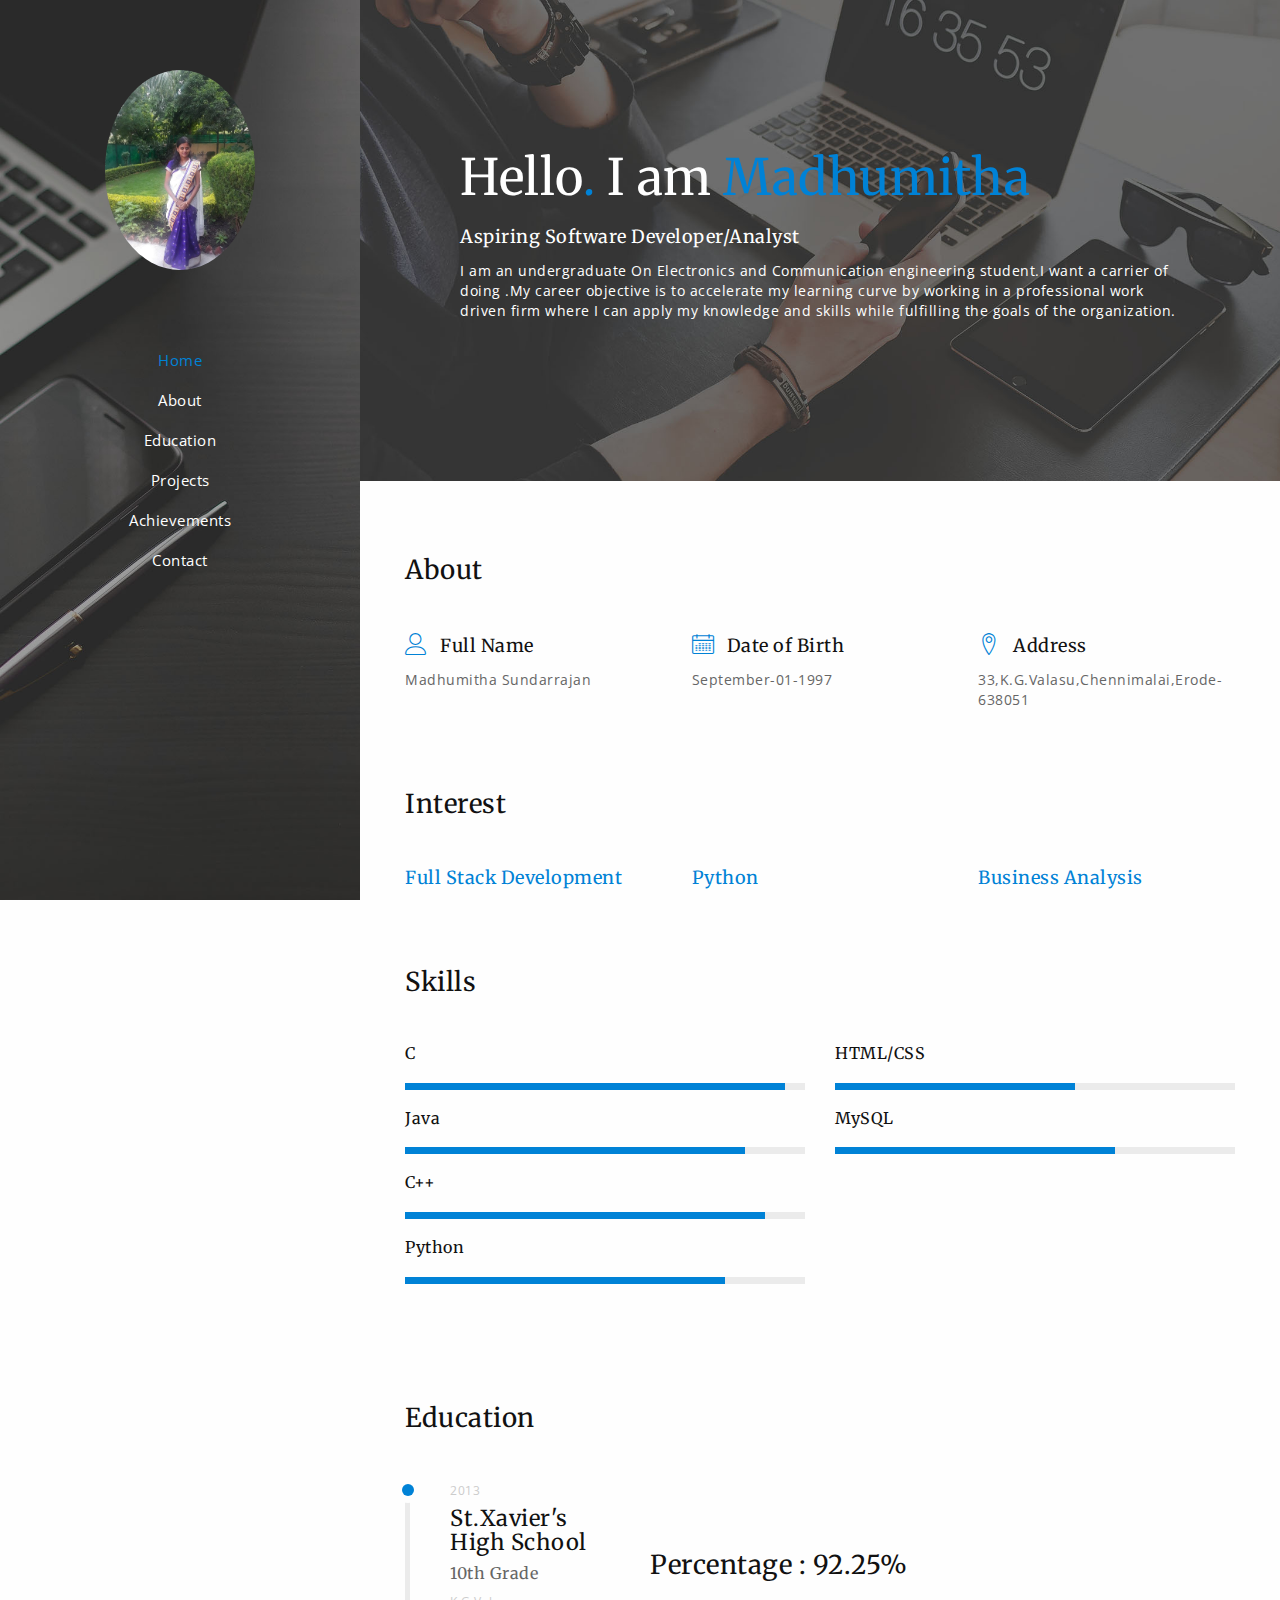
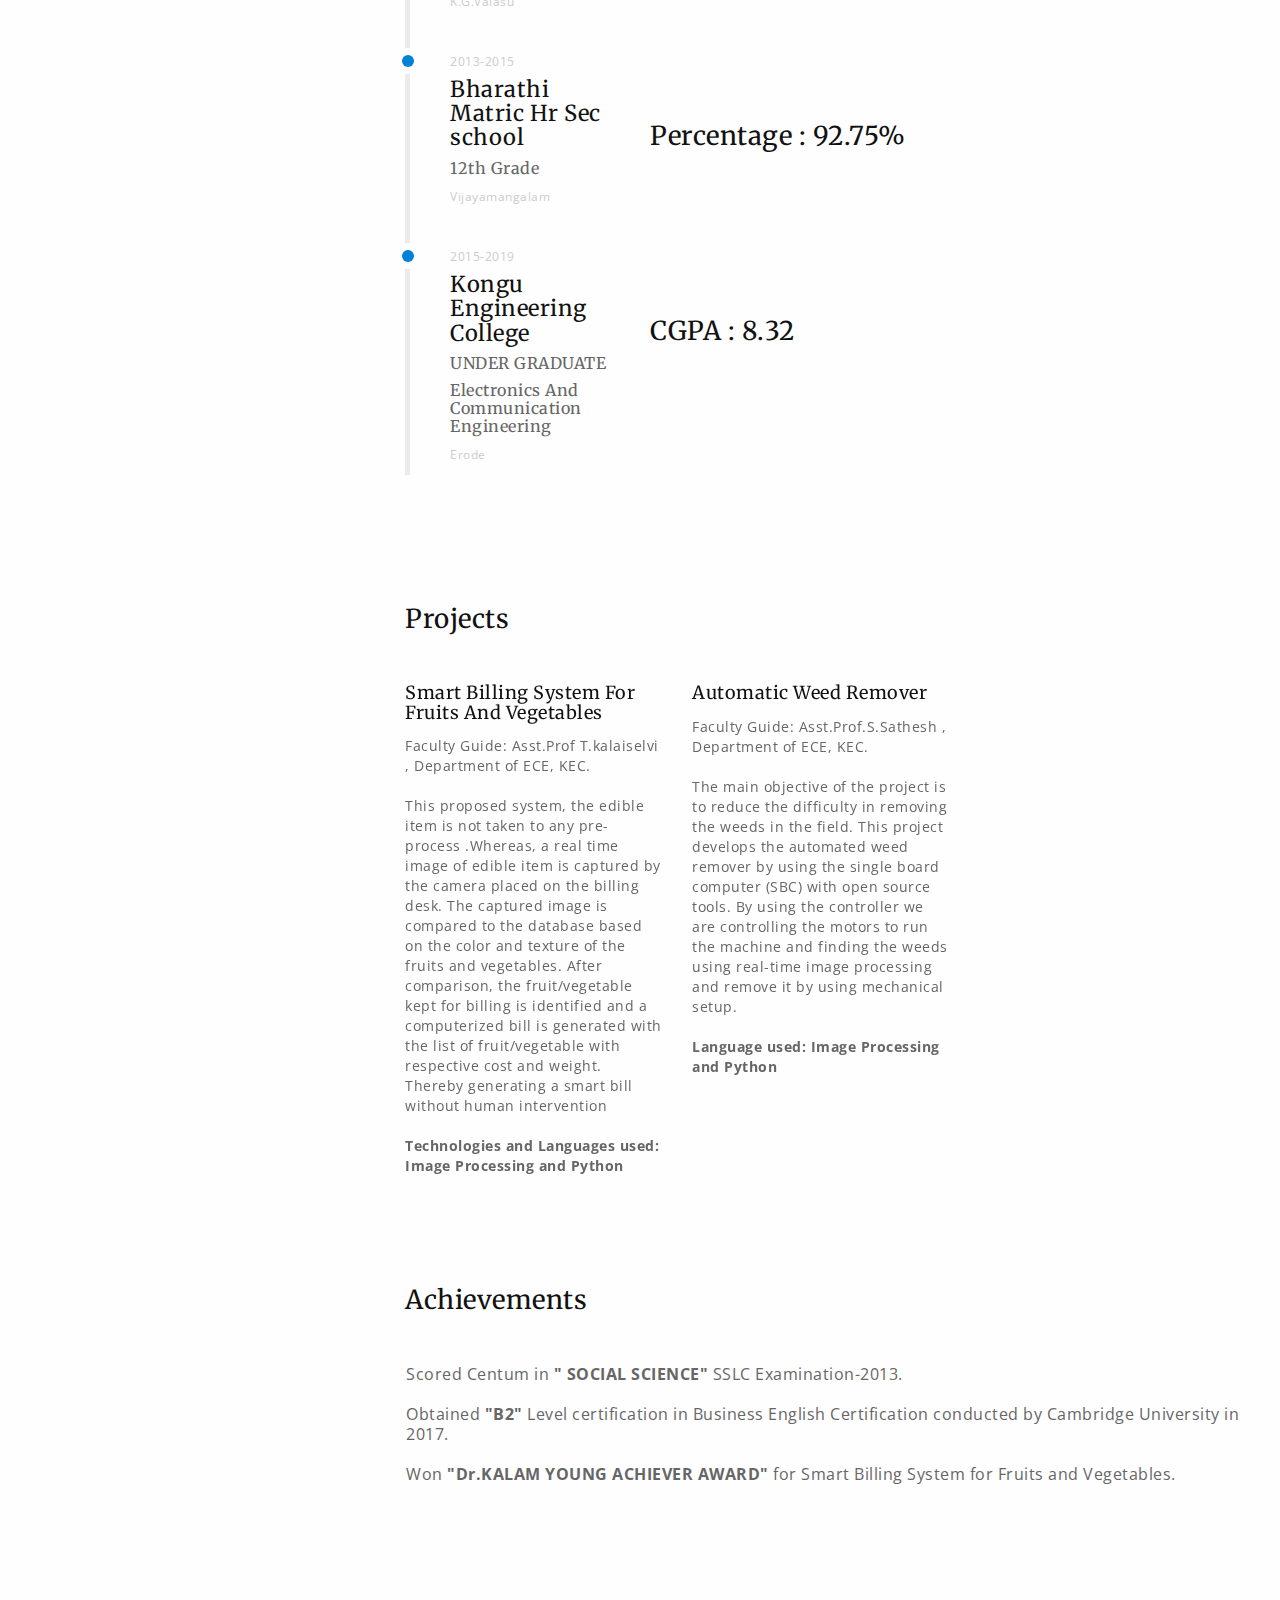
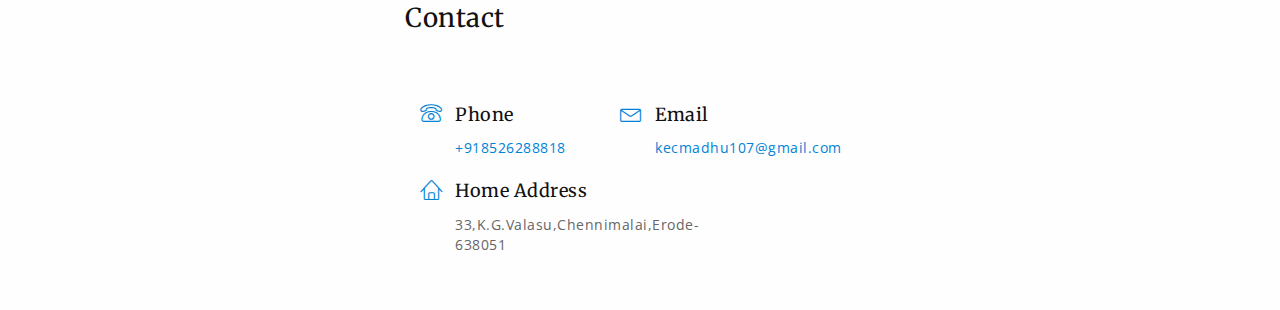
<file: index.html>
<!DOCTYPE html>
<html lang="en">

<head>

<meta charset="utf-8">
<meta http-equiv="X-UA-Compatible" content="IE=edge">
<meta name="viewport" content="width=device-width, initial-scale=1">
<meta name="description" content="My Resume">

<!-- favicon -->
<link rel="icon" href="images/favicon.png">
<!-- page title -->
<title>Madhumitha's profile</title>
<!-- bootstrap css -->
<link href="css/bootstrap.min.css" rel="stylesheet">
<!-- css -->
<link href="css/style.css" rel="stylesheet">
<link href="css/animate.css" rel="stylesheet">
<link href="css/owl.carousel.css" rel="stylesheet">
<link href="css/owl.theme.css" rel="stylesheet">
<!-- fonts -->
<link href="https://fonts.googleapis.com/css?family=Merriweather" rel="stylesheet">
<link href="https://fonts.googleapis.com/css?family=Open+Sans:400,700" rel="stylesheet">
<link href="css/font-awesome.min.css" rel="stylesheet" type="text/css">
<link href='fonts/FontAwesome.otf' rel='stylesheet' type='text/css'>
<link rel="stylesheet" href="css/linear-icons.css">

<!-- HTML5 shim and Respond.js for IE8 support of HTML5 elements and media queries -->
<!-- WARNING: Respond.js doesn't work if you view the page via file:// -->
<!--[if lt IE 9]>
    <script src="https://oss.maxcdn.com/html5shiv/3.7.2/html5shiv.min.js"></script>
    <script src="https://oss.maxcdn.com/respond/1.4.2/respond.min.js"></script>
<![endif]-->

</head>

<body class="main-demo">

<!-- wrapper -->
<div id="wrapper">

<!-- side navigation -->
<div id="sidebar-wrapper">
    <ul class="sidebar-nav">
        <li class="sidebar-brand">
            <a href="#"><img src="images/my-img.jpg" alt=""></a>
        </li>
        <li class="active">
            <a class="menu-item page-scroll" href="#home">Home</a>
        </li>
        <li>
            <a class="menu-item page-scroll" href="#about">About</a>
        </li>
        <li>
            <a class="menu-item page-scroll" href="#education">Education</a>
        </li>
        
        <li>
            <a class="menu-item page-scroll" href="#journal">Projects</a>
        </li>
        <li>
            <a class="menu-item page-scroll" href="#journal">Achievements</a>
        </li>
        <li>
            <a class="menu-item page-scroll" href="#contact">Contact</a>
        </li>
        
    </ul>
</div>
<!-- / side navigation -->


<!-- content -->
<div id="page-content-wrapper" class="header">
    <div class="container-fluid">
        <!-- header -->
        <div id="top" data-toggle="top"></div>
        <a href="#menu-toggle" id="menu-toggle"><i class="lnr lnr-menu"></i></a>
        <header id="home">
            <div class="header-content">
                <h2>Hello<span class="text-primary">.</span> I am <span class="text-primary">Madhumitha</span></h2>
                <h5>Aspiring Software Developer/Analyst</h5>
                <p>I am an undergraduate On Electronics and Communication engineering student.I want a carrier of doing .My career objective is to accelerate my learning curve by working in a professional work driven firm where I can apply my knowledge and skills while fulfilling the goals of the organization.</p>
            </div>
        </header>
        <!-- / header -->

        <!-- about -->
        <section id="about">
            <div class="container">
                <div class="page-header space-left">
                    <h3>About<span class="text-primary"></span></h3>
                </div>
                <div class="row">
                    <div class="col-md-4 feature-left space-bottom">
                        <div class="feature block">
                            <div class="feature-icon">
                                <i class="lnr lnr-user"></i>
                            </div>
                            <h5>Full Name</h5>
                        </div>
                        <p>Madhumitha Sundarrajan</p>
                      </div><!-- / feature -->

                      <div class="col-md-4 feature-left space-bottom">
                        <div class="feature block">
                            <div class="feature-icon">
                                <i class="lnr lnr-calendar-full"></i>
                            </div>
                            <h5>Date of Birth</h5>
                        </div>
                        <p>September-01-1997</p>
                      </div><!-- / feature -->

                      <div class="col-md-4 feature-left space-bottom">
                        <div class="feature block">
                            <div class="feature-icon">
                                <i class="lnr lnr-map-marker"></i>
                            </div>
                            <h5>Address</h5>
                        </div>
                        <p>33,K.G.Valasu,Chennimalai,Erode-638051</p>
                      </div><!-- / feature -->

                </div><!-- / row -->
                <!-- / features -->

                <!-- awards -->
                <div class="page-header space-left">
                    <h3>Interest<span class="text-primary"></span></h3>
                </div>
                <div class="row">
                    <div class="col-md-4">
                        <div class="award">
                            <h5 class="text-primary">Full Stack Development</h5>
                            
                        </div>
                    </div><!-- / award -->

                    <div class="col-md-4">
                        <div class="award">
                            <h5 class="text-primary">Python</h5>
                            
                        </div>
                    </div><!-- / award -->

                    <div class="col-md-4">
                        <div class="award">
                            <h5 class="text-primary">Business Analysis</h5>
                            
                        </div>
                    </div><!-- / award -->
                </div><!-- / row -->
                <!-- / awards -->

                <!-- facts -->
                
                <!-- / facts -->

                <!-- skills -->
                <div id="skills">
                    <div class="page-header space-left">
                        <h3>Skills<span class="text-primary"></span></h3>
                    </div>
                    <div class="row">
                        <!-- progress-bars left -->
                        <div class="col-sm-6">
                            <h6 class="progress-title">C</h6>
                            <div class="progress">
                                <div class="progress-bar progress-bar-primary animated fadeInLeft" role="progressbar" aria-valuenow="90" aria-valuemin="0" aria-valuemax="100" style="width: 95%">
                                </div>
                            </div><!-- / progress -->

                            <h6 class="progress-title">Java</h6>
                            <div class="progress">
                                <div class="progress-bar progress-bar-primary animated fadeInLeft" role="progressbar" aria-valuenow="85" aria-valuemin="0" aria-valuemax="100" style="width: 85%">
                                </div>
                            </div><!-- / progress -->

                            <h6 class="progress-title">C++</h6>
                            <div class="progress">
                                <div class="progress-bar progress-bar-primary animated fadeInLeft" role="progressbar" aria-valuenow="85" aria-valuemin="0" aria-valuemax="100" style="width: 90%">
                                </div>
                            </div><!-- / progress -->
                            <h6 class="progress-title">Python</h6>
                            <div class="progress">
                                <div class="progress-bar progress-bar-primary animated fadeInLeft" role="progressbar" aria-valuenow="85" aria-valuemin="0" aria-valuemax="100" style="width: 80%">
                                </div>
                            </div><!-- / progress -->
                        </div>
                        <!-- / progress-bars left -->

                        <!-- progress-bars right -->
                        <div class="col-sm-6">
                            <h6 class="progress-title">HTML/CSS</h6>
                            <div class="progress">
                                <div class="progress-bar progress-bar-primary animated fadeInLeft" role="progressbar" aria-valuenow="70" aria-valuemin="0" aria-valuemax="100" style="width: 60%">
                                </div>
                            </div><!-- / progress -->

                            <h6 class="progress-title">MySQL</h6>
                            <div class="progress">
                                <div class="progress-bar progress-bar-primary animated fadeInLeft" role="progressbar" aria-valuenow="70" aria-valuemin="0" aria-valuemax="100" style="width: 70%">
                                </div>
                            </div><!-- / progress -->

                            
                        </div>
                        <!-- / progress-bars right -->
                    </div><!-- / row -->
                </div>
                <!-- / skills -->
            </div><!-- / container -->
        </section>
        <!-- / about -->

        <!-- education -->
        <section id="education">
            <div class="container">
                <div class="page-header">
                    <h3>Education<span class="text-primary"></span></h3>
                </div>
                <div class="timeline  border-color">

                    <div class="timeline-item">
                        <div class="timeline-point  off-timeline-point  point-color"></div>
                        <div class="row">
                            <div class="col-md-3 timeline-info">
                                <p class="timeline-date">2013</p>
                                <h4 class="timeline-com">St.Xavier's High School</h4>
                                <h6 class="timeline-role">10th Grade</h6>
                                <p class="timeline-location">K.G.Valasu </p>
                            </div><!-- / timeline-info -->
                            <div class="col-md-9 timeline-details">
                                <p><br><br><br>
                                <h3>Percentage : 92.25%</h3>
                                </p>
                            </div><!-- / timeline-details -->
                        </div><!-- / row -->
                    </div><!-- / timeline-item -->

                    <div class="timeline-item">
                        <div class="timeline-point  off-timeline-point  point-color"></div>
                        <div class="row">
                            <div class="col-md-3 timeline-info">
                                <p class="timeline-date">2013-2015</p>
                                <h4 class="timeline-com">Bharathi Matric Hr Sec school</h4>
                                <h6 class="timeline-role">12th Grade</h6>
                                <p class="timeline-location">Vijayamangalam</p>
                            </div><!-- / timeline-info -->
                            <div class="col-md-9 timeline-details">
                                <p><br><br><br>
                                    <h3>Percentage : 92.75%</h3>
                                </p>
                            </div><!-- / timeline-details -->
                        </div><!-- / row -->
                    </div><!-- / timeline-item -->

                    <div class="timeline-item">
                        <div class="timeline-point  off-timeline-point  point-color"></div>
                        <div class="row">
                            <div class="col-md-3 timeline-info">
                                <p class="timeline-date">2015-2019</p>
                                <h4 class="timeline-com">Kongu Engineering College</h4>
                                <h6 class="timeline-role">UNDER GRADUATE</h6>
								<h6 class="timeline-role">Electronics And Communication Engineering</h6>
                                <p class="timeline-location">Erode</p>
                            </div><!-- / timeline-info -->
                            <div class="col-md-9 timeline-details">
                                <p><br><br><br>
                                    <h3>CGPA : 8.32</h3>
                                </p>
                            </div><!-- / timeline-details -->
                        </div><!-- / row -->
                    </div><!-- / timeline-item -->

                </div><!-- / timeline -->
            </div><!-- / container -->
        </section>
        <!-- / education -->

        


        <!-- journal -->
        <section id="journal">
            <div class="container">
                <div class="page-header space-left">
                    <h3>Projects<span class="text-primary"></span></h3>
                </div>
                <div id="posts-carousel" class="owl-carousel">
                    <div class="blog block carousel-post">
                        
                        <h5>Smart Billing System For Fruits And Vegetables</h5>
                        <p>Faculty Guide: Asst.Prof T.kalaiselvi , Department of ECE, KEC.<br>
					<br>
                            This proposed system, the edible item is not taken to any pre-process .Whereas, a real time image of edible item is captured by the camera placed on the billing desk. The captured image is compared to the database based on the color and texture of the fruits and vegetables. After comparison, the fruit/vegetable kept for billing is identified and a computerized bill is generated with the list of fruit/vegetable with respective cost and weight. Thereby generating a smart bill without human intervention 
                            <br>
							<br>
							<b>Technologies and Languages used: Image Processing and Python </b>
                            </p>
                        
                    </div><!-- / carousel-post -->

                    <div class="blog block carousel-post">
                        <h5>Automatic Weed Remover</h5>
                        <p> Faculty Guide: Asst.Prof.S.Sathesh , Department of ECE, KEC.<br>
                         <br>
						 The main objective of the project is to reduce the difficulty in removing the weeds in the field. This project develops the automated weed remover by using the single board computer (SBC) with open source tools. By using the controller we are controlling the motors to run the machine and finding the weeds using real-time image processing and remove it by using mechanical setup.  
                            <br><br><b>Language used: Image Processing and Python</b>
                        </p>
                    
                    </div><!-- / carousel-post -->
					
                </div><!-- / posts-carousel -->
            </div><!-- / container -->
        </section>
        <!-- / journal -->

        <section id="Achievements">
            <div class="container">
                <div class="page-header space-left">
                    <h3>Achievements<span class="text-primary"></span></h3>
                </div>
                    <ul type="bullet">
                        <li>Scored Centum in <b>" SOCIAL SCIENCE" </b> SSLC  Examination-2013.</li>
                        <br>
                        <li>Obtained <b>"B2"</b>  Level certification in Business English Certification conducted by Cambridge University in 2017. </li>
                        <br>
                        <li>Won <b>"Dr.KALAM YOUNG ACHIEVER AWARD"</b>  for Smart Billing System for Fruits and Vegetables. </li>
                        
                    </ul>
            </div><!-- / container -->
        </section>

        <!-- contact -->
        <section id="contact">
            <div class="container">
                <div class="page-header space-left">
                    <h3>Contact<span class="text-primary"></span></h3>
                </div>
                <div class="row">
                    <div class="col-md-6 space-bottom">
                       

                        

                        <div class="row">
                            <div class="col-sm-6 feature-left space-top">
                                <div class="feature block">
                                    <div class="feature-icon">
                                        <i class="lnr lnr-phone"></i>
                                    </div>
                                    <h5>Phone</h5>
                                    <a href="tel:+918526288818">+918526288818</a>
                                </div><!-- / feature-block -->
                            </div><!-- / col-md-6 feature-left -->

                            <div class="col-sm-6 feature-left space-top">
                                <div class="feature block">
                                    <div class="feature-icon">
                                        <i class="lnr lnr-envelope"></i>
                                    </div>
                                    <h5>Email</h5>
                                    <a href="mailto:kecmadhu107@gmail.com" class="contact-info-text">kecmadhu107@gmail.com</a>
                                </div><!-- / feature-block -->
                            </div><!-- / col-md-6 feature-left -->
                        </div><!-- / row -->

                        <div class="row">
                            <div class="col-sm-6 feature-left space-top">
                                <div class="feature block">
                                    <div class="feature-icon">
                                        <i class="lnr lnr-home"></i>
                                    </div>
                                    <h5>Home Address</h5>
                                    <p>33,K.G.Valasu,Chennimalai,Erode-638051</p>
                                </div><!-- / feature-block -->
                            </div><!-- / col-md-6 feature-left -->

                            
                        </div><!-- / row -->
                
                    </div><!-- / col-md-6 -->

                    <div class="col-md-6">
                        <!-- contact form-->
                        <!-- / contact form -->
                    </div><!-- / col-md-6 -->
                </div><!-- / row -->
            </div><!-- / container -->
        </section>
        <!-- / contact -->


        <!-- scroll to top -->
        <a href="#top" class="scroll-to-top page-scroll is-hidden" data-nav-status="toggle"><i class="fa fa-angle-up"></i></a>
        <!-- / scroll to top -->

    </div><!-- / container-fluid -->
</div><!-- / page-content-wrapper -->

</div><!-- / wrapper -->

<!-- javascript -->
<script src="js/jquery.min.js"></script>
<script src="js/bootstrap.min.js"></script>
<script src="js/jquery.easing.min.js"></script>

<!-- menu toggle script -->
<script>
    $("#menu-toggle").click(function(e) {
        e.preventDefault();
        $("#wrapper").toggleClass("toggled");
    });
</script>
<!-- / menu toggle script -->

<!-- nav scroll -->
<script src="js/scrolling-nav.js"></script>
<script>
$(".sidebar-nav a").on("click", function(){
   $(".sidebar-nav").find(".active").removeClass("active");
   $(this).parent().addClass("active");
});
</script>
<!-- / nav scroll -->

<!-- contact form -->
<script src="js/validator.min.js" type="text/javascript"></script>
<script src="js/form-scripts.js" type="text/javascript"></script>
<!-- / contact form -->

<!-- facts counter -->
<script src="js/jquery.countTo.js"></script>
 <script type="text/javascript">
      $('.timer').countTo({
        refreshInterval: 60,
        formatter: function (value, options) {
          return value.toFixed(options.decimals);
        },
      });
</script>
<!-- / facts counter -->

<!-- portfolio script -->
<script src="js/jquery.shuffle.min.js"></script>
<script src="js/custom.js"></script>
<!-- / portfolio script -->

<!-- posts carousel -->
<script src="js/owl.carousel.min.js"></script>
<script>
    $(document).ready(function() {
      $("#posts-carousel").owlCarousel({
        items : 3,
        itemsDesktop : [1199,3],
        itemsDesktopSmall : [979,3]
      });

    });
</script>
<!-- / posts carousel -->

<!-- hide nav -->
<script src="js/hide-nav.js"></script>
<!-- / hide nav -->

<!-- / javascript -->
</body>

</html>
</file>
<file: css/style.css>
/* Typography */
h1, h2, h3, h4, h5, h6 {
  color: #111111;
  font-family: "Merriweather", serif;
  font-weight: 400;
  letter-spacing: 0.5px;
  margin-top: 0;
}

h1 {
  font-size: 36px;
  margin-bottom: 24px;
}

h2 {
  font-size: 30px;
  margin-bottom: 22px;
}

h3 {
  font-size: 26px;
  margin-bottom: 20px;
}

h4 {
  font-size: 22px;
  margin-bottom: 18px;
}

h5 {
  font-size: 18px;
  margin-bottom: 14px;
}

h6 {
  font-size: 16px;
  margin-bottom: 12px;
}

a {
  color: #0082d6;
  -moz-transition: 0.2s ease-in;
  -o-transition: 0.2s ease-in;
  -webkit-transition: 0.2s ease-in;
  -ms-transition: 0.2s ease-in;
  transition: 0.2s ease-in;
  letter-spacing: 0.5px;
  font-weight: 400;
  outline: 0 !important;
}
a:hover, a:active, a:focus {
  color: #0266a7;
  text-decoration: none;
}

p {
  font-family: "Open Sans", sans-serif;
  font-weight: 400;
  font-size: 14px;
  line-height: 20px;
  color: #666666;
  letter-spacing: 0.5px;
  margin-bottom: 10px;
}

ul {
  list-style: none;
  padding: 0;
}

ul, ol {
  padding-left: 16px;
  margin-top: 0;
  margin-bottom: 20px;
}

.list-featured {
  list-style: none;
  padding: 0;
}

.list-featured li {
  position: relative;
  padding-left: 14px;
  margin-bottom: 7px;
}

.list-featured li:before {
  position: absolute;
  display: block;
  content: "";
  width: 6px;
  height: 6px;
  border-radius: 50%;
  left: 0;
  top: 7px;
  background-color: #0082d6;
}

ol li {
  margin-bottom: 7px;
}

li {
  color: #666666;
  font-size: 16px;
  line-height: 20px;
  letter-spacing: 0.5px;
}

blockquote {
  border-left: 5px solid #ebebeb;
}

blockquote p {
  font-size: 16px;
  font-weight: 400;
}

cite {
  color: #cccccc;
  font-size: 14px;
}

strong {
  font-weight: 700;
}

.text-uppercase {
  text-transform: uppercase;
}

.lead {
  font-size: 18px;
}

.text-sm {
  font-size: 12px;
}

.text-xs {
  font-size: 10px;
}

.text-left {
  text-align: left;
}

.text-center {
  text-align: center;
}

.text-right {
  text-align: right;
}

.text-default {
  color: #333333;
}

.text-primary {
  color: #0082d6;
}

.text-success {
  color: #26ae46;
}

.text-info {
  color: #0072bc;
}

.text-warning {
  color: #e98b1c;
}

.text-danger {
  color: #e80606;
}

.bg-default {
  color: white;
  background: #333333;
  padding: 3px 4px;
}

.bg-primary {
  color: white;
  background: #0082d6;
  padding: 3px 4px;
}

.bg-success {
  color: white;
  background: #26ae46;
  padding: 3px 4px;
}

.bg-info {
  color: white;
  background: #0072bc;
  padding: 3px 4px;
}

.bg-warning {
  color: white;
  background: #e98b1c;
  padding: 3px 4px;
}

.bg-danger {
  color: white;
  background: #e80606;
  padding: 3px 4px;
}

/* / End Typography */
/* Base CSS */
body {
  color: #666666;
  background: #fefefe;
  font-family: "Open Sans", sans-serif;
  font-weight: 400;
  font-size: 14px;
  line-height: 20px;
  letter-spacing: 0.5px;
  min-height: 500px;
}

html, body {
  height: 100%;
  margin: 0;
}

.row {
  margin-right: 0;
  margin-left: 0;
}

.container-fluid {
  padding: 0;
}

img {
  width: 100%;
  max-width: 100%;
  display: block;
  margin-left: auto;
  margin-right: auto;
}

.page-header {
  font-size: 30px;
  font-weight: 700;
  border: none;
  padding-top: 50px;
  margin: 0 0 20px 0;
}

.page-header.wsub {
  margin-bottom: 0;
}

.page-header.wsub h2 {
  margin-bottom: 0;
}

.sub-title {
  color: #111111;
  font-size: 24px;
  font-weight: 400;
}

.space-top {
  margin-top: 20px !important;
}

.space-top-2x {
  margin-top: 40px !important;
}

.space-bottom {
  margin-bottom: 20px !important;
}

.space-bottom-2x {
  margin-bottom: 40px !important;
}

.space-left {
  padding-left: 15px !important;
}

.space-left-2x {
  padding-left: 30px !important;
}

.space-right {
  padding-right: 15px !important;
}

.space-right-2x {
  padding-right: 30px !important;
}

.space-25 {
  margin: 12.5px 0;
  line-height: 0;
}

.space-50 {
  margin: 25px 0;
  line-height: 0;
}

.space-100 {
  margin: 50px 0;
  line-height: 0;
}

.space-200 {
  margin: 100px 0;
  line-height: 0;
}

.no-margin {
  margin: 0 !important;
}

.no-padding {
  padding: 0 !important;
}

a:focus {
  outline: none !important;
}

.btn {
  white-space: nowrap;
}

.btn-social {
  white-space: nowrap;
}

.btn-primary {
  color: #0082d6;
  background: transparent;
  border: 2px solid #0082d6;
  border-radius: 50px;
}

.btn:focus {
  outline: none !important;
}

.btn-social:focus {
  outline: none !important;
}

input:focus {
  outline: none !important;
}

/* Buttons */
.btn {
  font-weight: 400;
  font-size: 13px;
  letter-spacing: 0.5px;
  -moz-transition: 0.2s ease-in;
  -o-transition: 0.2s ease-in;
  -webkit-transition: 0.2s ease-in;
  -ms-transition: 0.2s ease-in;
  transition: 0.2s ease-in;
  border-radius: 0;
  padding: 9px 10px;
}

.btn span {
  margin-left: 10px;
  margin-right: 10px;
}

.btn:hover {
  background: transparent;
}

.btn:focus {
  background: transparent;
}

.btn-xl {
  font-size: 20px;
  padding: 9px 10px;
}

.btn-lg {
  font-size: 15px;
  padding: 10px 12px;
}

.btn-sm {
  font-size: 12px;
  padding: 7px 6px;
}

.btn-xs {
  font-size: 10px;
  padding: 5px 8px;
}

.btn-rounded {
  border-radius: 5px !important;
}

.btn-pill {
  border-radius: 50px !important;
}

.btn-circle {
  border-radius: 50% !important;
  height: 40px;
  width: 40px;
  padding: 3px !Important;
}

.btn-square {
  height: 40px;
  width: 40px;
  border-radius: 5px;
  padding: 3px !Important;
}

.btn-link {
  color: #0082d6;
}

.btn-link:hover {
  color: #0266a7;
  text-decoration: none;
}

.btn-link:focus {
  color: #0266a7;
  text-decoration: none;
}

/* Default Button */
.btn-default, .btn-default:active, .btn-default:focus {
  color: #333333;
  border: 2px solid #333333;
  background: transparent;
}

.btn-default:hover {
  color: white;
  background: #333333;
  border: 2px solid #333333;
}

.btn-default-filled, .btn-default-filled:active, .btn-default-filled:focus {
  color: white;
  background: #333333;
  border: 2px solid #333333;
}

.btn-default-filled:hover {
  color: white;
  background: #111111;
  border: 2px solid #111111;
}

/* / End Default Button */
/* Primary Button */
.btn-primary, .btn-primary:active, .btn-primary:focus {
  color: #0082d6;
  border: 2px solid #0082d6;
  background: transparent;
}

.btn-primary:hover {
  color: white;
  background: #0082d6;
  border: 2px solid #0082d6;
}

.btn-primary-filled, .btn-primary-filled:active, .btn-primary-filled:focus {
  color: white;
  background: #0082d6;
  border: 2px solid #0082d6;
}

.btn-primary-filled:hover {
  color: white;
  background: #0266a7;
  border: 2px solid #0266a7;
}

/* / End Primary Button */
/* Success Button */
.btn-success, .btn-success:active, .btn-success:focus {
  color: #26ae46;
  border: 2px solid #26ae46;
  background: transparent;
}

.btn-success:hover {
  color: white;
  background: #26ae46;
  border: 2px solid #26ae46;
}

.btn-success-filled, .btn-success-filled:active, .btn-success-filled:focus {
  color: white;
  background: #26ae46;
  border: 2px solid #26ae46;
}

.btn-success-filled:hover {
  color: white;
  background: #0c7d27;
  border: 2px solid #0c7d27;
}

/* / End Success Button */
/* Info Button */
.btn-info, .btn-info:active, .btn-info:focus {
  color: #0072bc;
  border: 2px solid #0072bc;
  background: transparent;
}

.btn-info:hover {
  color: white;
  background: #0072bc;
  border: 2px solid #0072bc;
}

.btn-info-filled, .btn-info-filled:active, .btn-info-filled:focus {
  color: white;
  background: #0072bc;
  border: 2px solid #0072bc;
}

.btn-info-filled:hover {
  color: white;
  background: #125988;
  border: 2px solid #125988;
}

/* / End Info Button */
/* Warning Button */
.btn-warning, .btn-warning:active, .btn-warning:focus {
  color: #e98b1c;
  border: 2px solid #e98b1c;
  background: transparent;
}

.btn-warning:hover {
  color: white;
  background: #e98b1c;
  border: 2px solid #e98b1c;
}

.btn-warning-filled, .btn-warning-filled:active, .btn-warning-filled:focus {
  color: white;
  background: #e98b1c;
  border: 2px solid #e98b1c;
}

.btn-warning-filled:hover {
  color: white;
  background: #c26b05;
  border: 2px solid #c26b05;
}

/* / End Warning Button */
/* Danger Button */
.btn-danger, .btn-danger:active, .btn-danger:focus {
  color: #e80606;
  border: 2px solid #e80606;
  background: transparent;
}

.btn-danger:hover {
  color: white;
  background: #e80606;
  border: 2px solid #e80606;
}

.btn-danger-filled, .btn-danger-filled:active, .btn-danger-filled:focus {
  color: white;
  background: #e80606;
  border: 2px solid #e80606;
}

.btn-danger-filled:hover {
  color: white;
  background: #c20303;
  border: 2px solid #c20303;
}

/* / End Danger Button */
/* Social Buttons */
.btn-social {
  font-size: 13px;
  padding: 8px 15px;
  letter-spacing: 0.5px;
  vertical-align: middle;
  -moz-transition: 0.2s ease-in;
  -o-transition: 0.2s ease-in;
  -webkit-transition: 0.2s ease-in;
  -ms-transition: 0.2s ease-in;
  transition: 0.2s ease-in;
}

.btn-social span {
  margin-left: 10px;
}

/* Facebook Button */
.btn-facebook, .btn-facebook:active, .btn-facebook:focus {
  color: #4e68a1;
  background: transparent;
  border: 2px solid #4e68a1;
}

.btn-facebook:hover {
  color: white !important;
  background: #4e68a1;
  border: 2px solid #4e68a1;
}

.btn-facebook-filled, .btn-facebook-filled:active, .btn-facebook-filled:focus {
  color: white;
  background: #4e68a1;
  border: 2px solid #4e68a1;
}

.btn-facebook-filled:hover {
  color: white;
  background: #3b4f7a;
  border: 2px solid #3b4f7a;
}

.btn-facebook-link, .btn-facebook-link:active, .btn-facebook-link:focus {
  color: #4e68a1;
  background: transparent;
  border: none;
}

.btn-facebook-link:hover {
  color: #3b4f7a;
}

/* / End Facebook Button */
/* Twitter Button */
.btn-twitter, .btn-twitter:active, .btn-twitter:focus {
  color: #65b5f2;
  background: transparent;
  border: 2px solid #65b5f2;
}

.btn-twitter:hover {
  color: white;
  background: #65b5f2;
  border: 2px solid #65b5f2;
}

.btn-twitter-filled, .btn-twitter-filled:active, .btn-twitter-filled:focus {
  color: white;
  background: #65b5f2;
  border: 2px solid #65b5f2;
}

.btn-twitter-filled:hover {
  color: white;
  background: #5294c6;
  border: 2px solid #5294c6;
}

.btn-twitter-filled:hover {
  color: white;
  background: #5294c6;
  border: 2px solid #5294c6;
}

.btn-twitter-link, .btn-twitter-link:active, .btn-twitter-link:focus {
  color: #65b5f2;
  background: transparent;
  border: none;
}

.btn-twitter-link:hover {
  color: #5294c6;
}

/* / End Twitter Button */
/* Google Button */
.btn-google, .btn-google:active, .btn-google:focus {
  color: #e05d4b;
  background: transparent;
  border: 2px solid #e05d4b;
}

.btn-google:hover {
  color: white;
  background: #e05d4b;
  border: 2px solid #e05d4b;
}

.btn-google-filled, .btn-google-filled:active, .btn-google-filled:focus {
  color: white;
  background: #e05d4b;
  border: 2px solid #e05d4b;
}

.btn-google-filled:hover {
  color: white;
  background: #b94c3d;
  border: 2px solid #b94c3d;
}

.btn-google-link, .btn-google-link:active, .btn-google-link:focus {
  color: #e05d4b;
  background: transparent;
  border: none;
}

.btn-google-link:hover {
  color: #b94c3d;
}

/* / End Google Button */
/* Linkedin Button */
.btn-linkedin, .btn-linkedin:active, .btn-linkedin:focus {
  color: #2083bc;
  background: transparent;
  border: 2px solid #2083bc;
}

.btn-linkedin:hover {
  color: white;
  background: #2083bc;
  border: 2px solid #2083bc;
}

.btn-linkedin-filled, .btn-linkedin-filled:active, .btn-linkedin-filled:focus {
  color: white;
  background: #2083bc;
  border: 2px solid #2083bc;
}

.btn-linkedin-filled:hover {
  color: white;
  background: #186592;
  border: 2px solid #186592;
}

.btn-linkedin-link, .btn-linkedin-link:active, .btn-linkedin-link:focus {
  color: #2083bc;
  background: transparent;
  border: none;
}

.btn-linkedin-link:hover {
  color: #186592;
}

/* / End Linkedin Button */
/* Pinterest Button */
.btn-pinterest, .btn-pinterest:active, .btn-pinterest:focus {
  color: #d2373b;
  background: transparent;
  border: 2px solid #d2373b;
}

.btn-pinterest:hover {
  color: white;
  background: #d2373b;
  border: 2px solid #d2373b;
}

.btn-pinterest-filled, .btn-pinterest-filled:active, .btn-pinterest-filled:focus {
  color: white;
  background: #d2373b;
  border: 2px solid #d2373b;
}

.btn-pinterest-filled:hover {
  color: white;
  background: #ad2c2f;
  border: 2px solid #ad2c2f;
}

.btn-pinterest-link, .btn-pinterest-link:active, .btn-pinterest-link:focus {
  color: #d2373b;
  background: transparent;
  border: none;
}

.btn-pinterest-link:hover {
  color: #ad2c2f;
}

/* / End Pinterest Button */
/* Dribbble Button */
.btn-dribbble, .btn-dribbble:active, .btn-dribbble:focus {
  color: #ec5f94;
  background: transparent;
  border: 2px solid #ec5f94;
}

.btn-dribbble:hover {
  color: white;
  background: #ec5f94;
  border: 2px solid #ec5f94;
}

.btn-dribbble-filled, .btn-dribbble-filled:active, .btn-dribbble-filled:focus {
  color: white;
  background: #ec5f94;
  border: 2px solid #ec5f94;
}

.btn-dribbble-filled:hover {
  color: white;
  background: #b4446e;
  border: 2px solid #b4446e;
}

.btn-dribbble-link, .btn-dribbble-link:active, .btn-dribbble-link:focus {
  color: #ec5f94;
  background: transparent;
  border: none;
}

.btn-dribbble-link:hover {
  color: #b4446e;
}

/* / End Dribbble Button */
/* / End Social Buttons */
/* Checkboxes */
.checkbox {
  padding-left: 10px;
}

.checkbox label {
  display: inline-block;
  position: relative;
  padding-left: 20px;
  width: 25px;
  height: 25px;
}

.checkbox label span {
  margin-top: 2px;
  position: absolute;
  white-space: nowrap;
}

.checkbox label::before {
  content: "";
  display: inline-block;
  position: absolute;
  width: 25px;
  height: 25px;
  left: 0;
  margin-left: -20px;
  border: 2px solid #cccccc;
  border-radius: 5px;
  background-color: white;
  -webkit-transition: border 0.15s ease-in-out, color 0.15s ease-in-out;
  -o-transition: border 0.15s ease-in-out, color 0.15s ease-in-out;
  transition: border 0.15s ease-in-out, color 0.15s ease-in-out;
}

.checkbox label::after {
  display: inline-block;
  position: absolute;
  width: 25px;
  height: 25px;
  left: 0;
  top: 0;
  margin-left: -17px;
  padding-left: 3px;
  padding-top: 3px;
  font-size: 14px;
  color: #333333;
}

.checkbox + .checkbox, .radio + .radio {
  margin-top: 0;
}

.checkbox input[type="checkbox"] {
  opacity: 0;
}

.checkbox input[type="checkbox"]:checked + label::after {
  font-family: 'FontAwesome';
  content: "\f00c";
}

.checkbox input[type="checkbox"]:disabled + label {
  opacity: 0.3;
}

.checkbox input[type="checkbox"]:disabled + label::before {
  background-color: #ebebeb;
  cursor: not-allowed;
}

.checkbox.checkbox-circle label::before {
  border-radius: 50%;
}

.checkbox.checkbox-inline {
  margin-top: 0;
}

.checkbox-default input[type="checkbox"]:checked + label::before {
  background-color: #333333;
  border-color: #333333;
}

.checkbox-default input[type="checkbox"]:checked + label::after {
  color: white;
}

.checkbox-default label {
  color: #333333;
}

.checkbox-primary input[type="checkbox"]:checked + label::before {
  background-color: #0082d6;
  border-color: #0082d6;
}

.checkbox-primary input[type="checkbox"]:checked + label::after {
  color: white;
}

.checkbox-primary label {
  color: #0082d6;
}

.checkbox-success input[type="checkbox"]:checked + label::before {
  background-color: #26ae46;
  border-color: #26ae46;
}

.checkbox-success input[type="checkbox"]:checked + label::after {
  color: white;
}

.checkbox-success label {
  color: #26ae46;
}

.checkbox-info input[type="checkbox"]:checked + label::before {
  background-color: #0072bc;
  border-color: #0072bc;
}

.checkbox-info input[type="checkbox"]:checked + label::after {
  color: white;
}

.checkbox-info label {
  color: #0072bc;
}

.checkbox-warning input[type="checkbox"]:checked + label::before {
  background-color: #e98b1c;
  border-color: #e98b1c;
}

.checkbox-warning input[type="checkbox"]:checked + label::after {
  color: white;
}

.checkbox-warning label {
  color: #e98b1c;
}

.checkbox-danger input[type="checkbox"]:checked + label::before {
  background-color: #e80606;
  border-color: #e80606;
}

.checkbox-danger input[type="checkbox"]:checked + label::after {
  color: white;
}

.checkbox-danger label {
  color: #e80606;
}

/* / End Checkboxes */
/* Radio Buttons */
.radio {
  padding-left: 10px;
}

.radio label {
  display: inline-block;
  position: relative;
  padding-left: 20px;
  width: 25px;
  height: 25px;
}

.radio label span {
  margin-top: 2px;
  position: absolute;
  white-space: nowrap;
}

.radio label::before {
  content: "";
  display: inline-block;
  position: absolute;
  width: 25px;
  height: 25px;
  left: 0;
  margin-left: -20px;
  border: 3px solid #cccccc;
  border-radius: 50%;
  background-color: white;
  -webkit-transition: border 0.15s ease-in-out;
  -o-transition: border 0.15s ease-in-out;
  transition: border 0.15s ease-in-out;
}

.radio label::after {
  display: inline-block;
  position: absolute;
  content: " ";
  width: 11px;
  height: 11px;
  left: 7px;
  top: 7px;
  margin-left: -20px;
  border-radius: 50%;
  background-color: #cccccc;
  -webkit-transform: scale(0, 0);
  -ms-transform: scale(0, 0);
  -o-transform: scale(0, 0);
  transform: scale(0, 0);
  -webkit-transition: -webkit-transform 0.1s cubic-bezier(0.8, -0.33, 0.2, 1.33);
  -moz-transition: -moz-transform 0.1s cubic-bezier(0.8, -0.33, 0.2, 1.33);
  -o-transition: -o-transform 0.1s cubic-bezier(0.8, -0.33, 0.2, 1.33);
  transition: transform 0.1s cubic-bezier(0.8, -0.33, 0.2, 1.33);
}

.radio input[type="radio"] {
  opacity: 0;
}

.radio input[type="radio"]:checked + label::after {
  -webkit-transform: scale(1, 1);
  -ms-transform: scale(1, 1);
  -o-transform: scale(1, 1);
  transform: scale(1, 1);
}

.radio input[type="radio"]:disabled + label {
  opacity: 0.3;
}

.radio input[type="radio"]:disabled + label::before {
  cursor: not-allowed;
}

.radio.radio-inline {
  margin-top: 0;
}

.radio-default input[type="radio"] + label::after {
  background-color: #333333;
}

.radio-default input[type="radio"]:checked + label::before {
  border-color: #333333;
}

.radio-default input[type="radio"]:checked + label::after {
  background-color: #333333;
}

.radio-default label {
  color: #333333;
}

.radio-primary input[type="radio"] + label::after {
  background-color: #0082d6;
}

.radio-primary input[type="radio"]:checked + label::before {
  border-color: #0082d6;
}

.radio-primary input[type="radio"]:checked + label::after {
  background-color: #0082d6;
}

.radio-primary label {
  color: #0082d6;
}

.radio-success input[type="radio"] + label::after {
  background-color: #26ae46;
}

.radio-success input[type="radio"]:checked + label::before {
  border-color: #26ae46;
}

.radio-success input[type="radio"]:checked + label::after {
  background-color: #26ae46;
}

.radio-success label {
  color: #26ae46;
}

.radio-info input[type="radio"] + label::after {
  background-color: #0072bc;
}

.radio-info input[type="radio"]:checked + label::before {
  border-color: #0072bc;
}

.radio-info input[type="radio"]:checked + label::after {
  background-color: #0072bc;
}

.radio-info label {
  color: #0072bc;
}

.radio-warning input[type="radio"] + label::after {
  background-color: #e98b1c;
}

.radio-warning input[type="radio"]:checked + label::before {
  border-color: #e98b1c;
}

.radio-warning input[type="radio"]:checked + label::after {
  background-color: #e98b1c;
}

.radio-warning label {
  color: #e98b1c;
}

.radio-danger input[type="radio"] + label::after {
  background-color: #e80606;
}

.radio-danger input[type="radio"]:checked + label::before {
  border-color: #e80606;
}

.radio-danger input[type="radio"]:checked + label::after {
  background-color: #e80606;
}

.radio-danger label {
  color: #e80606;
}

/* / End Radio Buttons */
/* Button Groups */
.btn-group-xl > .btn {
  font-size: 20px;
  padding: 9px 10px;
  border-radius: 5px;
}

.btn-group-lg > .btn {
  font-size: 15px;
  padding: 10px 12px;
  border-radius: 5px;
}

.btn-group > .btn {
  border-radius: 5px;
}

.btn-group-sm > .btn {
  font-size: 12px;
  padding: 5px 4px;
  border-radius: 5px;
}

.btn-group-xs > .btn {
  font-size: 10px;
  padding: 3px;
  border-radius: 5px;
}

/* / End Button Groups */
/* Dropdown Buttons */
.dropdown-buttons {
  display: inline-block;
  position: relative;
}

.dropdown-buttons .btn-group > .btn {
  padding-left: 17px;
}

.dropdown-buttons .dropdown-icon {
  margin: 0 2px 0 10px;
}

.dropdown-buttons .btn {
  border-radius: 0;
}

.dropdown-menu {
  position: absolute;
  top: 100%;
  left: 0;
  z-index: 1000;
  display: none;
  float: left;
  min-width: 160px;
  padding: 0;
  margin: 5px 0 0 0;
  background-color: #f7f7f7;
  -webkit-background-clip: padding-box;
  background-clip: padding-box;
  border: none;
  border-radius: 5px;
  -webkit-box-shadow: 0 6px 12px rgba(0, 0, 0, 0.175);
  box-shadow: 0 6px 12px rgba(0, 0, 0, 0.175);
}

.dropdown-menu > li > a {
  color: #666666;
}

.dropdown-menu > li > a:hover {
  color: white;
  background: #cccccc;
}

.dropdown-menu .divider {
  height: 2px;
  margin: 3px 0;
  background-color: #ebebeb;
}

.btn-group.open .dropdown-toggle {
  -webkit-box-shadow: none;
  box-shadow: none;
}

.btn-default.active.focus, .btn-default.active:focus, .btn-default.active:hover, .btn-default:active.focus, .btn-default:active:focus, .btn-default:active:hover, .open > .dropdown-toggle.btn-default.focus, .open > .dropdown-toggle.btn-default:focus, .open > .dropdown-toggle.btn-default:hover {
  color: white;
  background-color: #333333;
  border-color: #333333;
}

.btn-default.active, .btn-default:active, .open > .dropdown-toggle.btn-default {
  color: white;
  background-color: #333333;
  border-color: #333333;
}

.btn-primary.active.focus, .btn-primary.active:focus, .btn-primary.active:hover, .btn-primary:active.focus, .btn-primary:active:focus, .btn-primary:active:hover, .open > .dropdown-toggle.btn-primary.focus, .open > .dropdown-toggle.btn-primary:focus, .open > .dropdown-toggle.btn-primary:hover {
  color: white;
  background-color: #0082d6;
  border-color: #0082d6;
}

.btn-primary.active, .btn-primary:active, .open > .dropdown-toggle.btn-primary {
  color: white;
  background-color: #0082d6;
  border-color: #0082d6;
}

.btn-success.active.focus, .btn-success.active:focus, .btn-success.active:hover, .btn-success:active.focus, .btn-success:active:focus, .btn-success:active:hover, .open > .dropdown-toggle.btn-success.focus, .open > .dropdown-toggle.btn-success:focus, .open > .dropdown-toggle.btn-success:hover {
  color: white;
  background-color: #26ae46;
  border-color: #26ae46;
}

.btn-success.active, .btn-success:active, .open > .dropdown-toggle.btn-success {
  color: white;
  background-color: #26ae46;
  border-color: #26ae46;
}

.btn-info.active.focus, .btn-info.active:focus, .btn-info.active:hover, .btn-info:active.focus, .btn-info:active:focus, .btn-info:active:hover, .open > .dropdown-toggle.btn-info.focus, .open > .dropdown-toggle.btn-info:focus, .open > .dropdown-toggle.btn-info:hover {
  color: white;
  background-color: #0072bc;
  border-color: #0072bc;
}

.btn-info.active, .btn-info:active, .open > .dropdown-toggle.btn-info {
  color: white;
  background-color: #0072bc;
  border-color: #0072bc;
}

.btn-warning.active.focus, .btn-warning.active:focus, .btn-warning.active:hover, .btn-warning:active.focus, .btn-warning:active:focus, .btn-warning:active:hover, .open > .dropdown-toggle.btn-warning.focus, .open > .dropdown-toggle.btn-warning:focus, .open > .dropdown-toggle.btn-warning:hover {
  color: white;
  background-color: #e98b1c;
  border-color: #e98b1c;
}

.btn-warning.active, .btn-warning:active, .open > .dropdown-toggle.btn-warning {
  color: white;
  background-color: #e98b1c;
  border-color: #e98b1c;
}

.btn-danger.active.focus, .btn-danger.active:focus, .btn-danger.active:hover, .btn-danger:active.focus, .btn-danger:active:focus, .btn-danger:active:hover, .open > .dropdown-toggle.btn-danger.focus, .open > .dropdown-toggle.btn-danger:focus, .open > .dropdown-toggle.btn-danger:hover {
  color: white;
  background-color: #e80606;
  border-color: #e80606;
}

.btn-danger.active, .btn-danger:active, .open > .dropdown-toggle.btn-danger {
  color: white;
  background-color: #e80606;
  border-color: #e80606;
}

/* / End Dropdown Buttons */
/* / End Buttons */
/* End Base CSS */
/* Main Demo */
.main-demo header h2, .main-demo header h5, .main-demo header p {
  color: white;
}

.main-demo .sidebar-nav li.active a {
  color: #0082d6;
}

.main-demo .sidebar-nav li.active a:hover {
  color: #0266a7;
}

.main-demo .sidebar-nav a.menu-item {
  color: white;
}

.main-demo .sidebar-nav a:hover {
  color: #0266a7;
}

.main-demo .menu-footer h6 {
  color: white;
}

.main-demo #sidebar-wrapper {
  background: url("../images/sidebar-nav-bg.jpg");
  background-repeat: no-repeat;
  background-size: cover;
  background-position: center;
}

.main-demo .menu-footer {
  background: transparent;
}

.main-demo header {
  background: url("../images/header-bg.jpg");
  background-repeat: no-repeat;
  background-size: cover;
  background-position: center;
}

.main-demo.icon-nav .sidebar-nav a.menu-item {
  color: white;
  padding: 14px 10px;
}

/* End Main Demo */
/* Side Navigation */
#wrapper {
  padding-left: 0;
  -webkit-transition: all 0.5s ease;
  -moz-transition: all 0.5s ease;
  -o-transition: all 0.5s ease;
  transition: all 0.5s ease;
}

#wrapper.toggled {
  padding-left: 360px;
}

#sidebar-wrapper {
  z-index: 999;
  position: fixed;
  left: 360px;
  width: 0;
  height: 100%;
  margin-left: -360px;
  overflow-y: auto;
  background: #f7f7f7;
  -webkit-transition: all 0.5s ease;
  -moz-transition: all 0.5s ease;
  -o-transition: all 0.5s ease;
  transition: all 0.5s ease;
}

#wrapper.toggled #sidebar-wrapper {
  width: 360px;
}

#page-content-wrapper {
  width: 100%;
  position: absolute;
}

#wrapper.toggled #page-content-wrapper {
  position: absolute;
  margin-right: -360px;
}

.sidebar-nav {
  position: absolute;
  top: 0;
  width: 100%;
  margin: 0;
  padding: 0;
  list-style: none;
}

.sidebar-nav li {
  text-align: center;
}

.sidebar-nav li.active a {
  color: #0082d6;
}

.sidebar-nav li.active a:hover {
  color: #0266a7;
}

.sidebar-nav a.menu-item {
  display: block;
  text-decoration: none;
  color: #666666;
  font-size: 15px;
  font-weight: 400;
  padding: 10px;
}

.sidebar-nav a:hover {
  text-decoration: none;
  color: #0266a7;
}

.sidebar-nav > .sidebar-brand {
  color: #0082d6;
  font-size: 30px;
  font-weight: bold;
  margin: 10px auto;
  padding: 60px 0;
  max-width: 150px;
}

.sidebar-nav > .sidebar-brand a {
  color: #0082d6;
}

.sidebar-nav > .sidebar-brand a:hover {
  color: #0266a7;
  background: none;
}

.sidebar-nav > .sidebar-brand img {
  border-radius: 100%;
}

#menu-toggle {
  display: none;
  font-size: 35px;
  z-index: 9999;
}

.menu-footer {
  width: 360px;
  position: fixed;
  bottom: 0;
  margin-top: 30px;
  margin-bottom: 15px;
  text-align: center;
  background: #f7f7f7;
}

.menu-footer h6 {
  font-size: 14px;
}

.menu-footer i {
  padding-right: 10px;
}

.menu-footer a {
  padding: 0 5px;
  font-size: 10px;
  font-weight: 700;
}

.menu-footer p {
  color: #666666;
  font-size: 14px;
  margin: 10px 0;
}

/* End Side Navigation */
/* Icon Navigation */
.icon-nav #wrapper.toggled {
  padding-left: 50px;
}

.icon-nav #sidebar-wrapper {
  z-index: 999;
  position: fixed;
  left: 50px;
  width: 0;
  height: 100%;
  margin-left: -50px;
  overflow-y: auto;
  -webkit-transition: all 0.5s ease;
  -moz-transition: all 0.5s ease;
  -o-transition: all 0.5s ease;
  transition: all 0.5s ease;
}

.icon-nav #wrapper.toggled #sidebar-wrapper {
  width: 50px;
}

.icon-nav #wrapper.toggled #page-content-wrapper {
  position: absolute;
  margin-right: -50px;
}

.icon-nav .sidebar-nav > .sidebar-brand {
  max-width: 30px;
}

.icon-nav .sidebar-nav li.active a {
  color: white;
  background-color: #0082d6;
}

.icon-nav .sidebar-nav li.active a:hover {
  color: white;
  background: #0266a7;
}

.icon-nav .sidebar-nav a.menu-item {
  color: #666666;
  padding: 14px 10px;
}

.icon-nav .sidebar-nav a.menu-item:hover {
  color: white;
  background: #0266a7;
}

.icon-nav .menu-footer {
  width: 50px;
}

.icon-nav .menu-footer img {
  width: auto;
  max-height: 11px;
  height: auto;
  opacity: 1;
}

.icon-nav .menu-footer img:hover {
  opacity: 0.8;
}

.icon-nav .menu-footer i {
  padding-right: 0;
}

/* End Icon Navigation */
/* Top Navigation */
.top-nav .footer-info {
  padding: 25px 30px;
}

.top-nav #home {
  margin-top: 50px;
}

.top-nav .navbar-default .navbar-nav > .active > a, .top-nav .navbar-default .navbar-nav > .active > a:focus, .top-nav .navbar-default .navbar-nav > .active > a:hover {
  color: #0082d6;
  background-color: transparent;
}

.top-nav .navbar-default .navbar-nav > .active > a:hover {
  color: #0266a7;
}

.top-nav .navbar-nav > li.active > a {
  color: #0266a7;
}

.top-nav .navbar-nav > li > a {
  color: #666666;
  font-size: 14px;
}

.top-nav .navbar-default .navbar-nav > .open > a, .top-nav .navbar-default .navbar-nav > .open > a:focus, .top-nav .navbar-default .navbar-nav > .open > a:hover {
  color: #666666;
  background-color: transparent;
}

.top-nav .dropdown-menu > li > a {
  color: #0082d6;
  font-size: 12px;
  padding: 10px;
  text-align: center;
}

.top-nav .dropdown-menu > li > a:hover {
  color: #0266a7;
  background-color: transparent;
}

.top-nav .navbar-nav > li > a:hover {
  color: #0266a7;
}

.top-nav .dropdown i {
  padding-right: 10px;
}

.top-nav .navbar-nav > li > .dropdown-menu {
  margin-top: 1px;
}

.top-nav .navbar-toggle {
  border-color: transparent;
}

.top-nav .navbar-toggle:hover {
  background: transparent;
}

.top-nav .navbar-toggle .icon-bar {
  background: #0082d6 !important;
}

.top-nav .navbar-toggle:focus {
  background-color: transparent !important;
}

.top-nav header img {
  border-radius: 50%;
  max-width: 160px;
  margin: 0 auto;
  margin-bottom: 50px;
}

/* End Top Navigation */
/* Header */
header {
  padding: 70px;
  background-color: #ebebeb;
}

.header-content h2 {
  font-size: 50px;
}

/* End Header */
section {
  padding: 25px 15px;
}

/* About */
.block i {
  color: #0082d6;
  font-size: 22px;
}

.feature-left .feature-icon {
  position: absolute;
  float: left;
  left: 15px;
}

.feature-left .feature {
  text-align: left;
  padding-left: 35px;
}

.feature h5 {
  padding-top: 3px;
}

.award {
  margin-bottom: 30px;
}

.fact-icon {
  color: #0082d6;
  font-size: 26px;
  display: block;
  margin-top: 0;
  margin-bottom: 20px;
}

.timer {
  color: #111111;
  font-size: 38px;
  line-height: 1.2;
  margin-top: 0;
  margin-bottom: 20px;
}

.fact-title {
  color: #666666;
  font-size: 16px;
  margin: 0 0 30px 0;
}

.progress {
  height: 7px;
  margin-bottom: 20px;
  overflow: hidden;
  background-color: #ebebeb;
  border-radius: 0;
  -webkit-box-shadow: none;
  box-shadow: none;
}

.progress-bar {
  font-size: 12px;
  line-height: 20px;
  color: #666666;
  background-color: #0082d6;
  -webkit-box-shadow: none;
  box-shadow: none;
}

.progress-title {
  margin-bottom: 20px;
}

.progress-bar-default {
  background-color: #333333;
}

.progress-bar-primary {
  background-color: #0082d6;
}

.progress-bar-success {
  background-color: #26ae46;
}

.progress-bar-info {
  background-color: #0072bc;
}

.progress-bar-warning {
  background-color: #e98b1c;
}

.progress-bar-danger {
  background-color: #e80606;
}

.progress-label .sr-only {
  position: relative;
}

/* Timeline */
#education .container {
  padding-left: 30px;
  padding-right: 30px;
}

#experience .container {
  padding-left: 30px;
  padding-right: 30px;
}

hr, .border-color {
  border-color: #ebebeb;
}

.timeline {
  border-left-width: 5px;
  border-left-style: solid;
  padding-left: 25px;
  position: relative;
}

.timeline-item {
  position: relative;
}

.off-timeline-point {
  box-shadow: 0 0 0 7px #fefefe;
}

.point-color {
  background: #0082d6;
}

.timeline-point {
  height: 12px;
  width: 12px;
  position: absolute;
  left: -33px;
  top: 3px;
  border-radius: 50%;
}

.timeline-item {
  margin-bottom: 30px;
}

.timeline-date {
  color: #cccccc;
  font-size: 12px;
  margin-bottom: 5px;
}

.timeline-com {
  margin-bottom: 10px;
}

.timeline-role {
  color: #666666;
  margin-bottom: 10px;
}

.timeline-location {
  color: #cccccc;
  font-size: 12px;
  margin-bottom: 10px;
}

/* End Timeline */
/* Portfolio */
.portfolio-filter a {
  font-size: 14px;
}

.portfolio-filter a.active {
  color: #0266a7;
}

#portfolio ul.portfolio {
  margin-bottom: 0 !important;
}

.hovereffect {
  width: 100%;
  height: 100%;
  float: left;
  overflow: hidden;
  position: relative;
  text-align: center;
  cursor: default;
}

.hovereffect .overlay {
  width: 100%;
  height: 100%;
  position: absolute;
  overflow: hidden;
  top: 0;
  left: 0;
  opacity: 0;
  background-color: rgba(0, 130, 214, 0.8);
  -webkit-transition: all .2s ease-in-out;
  transition: all 0.2s ease-in-out;
}

.hovereffect img {
  display: block;
  position: relative;
  -webkit-transition: all .5s linear;
  transition: all .2s linear;
}

.hovereffect-title h6, .hovereffect-title h5 {
  color: white;
  background: transparent;
  text-align: center;
  position: absolute;
  top: 40%;
  width: 100%;
  -webkit-transition: all .5s ease-in-out;
  transition: all .5s ease-in-out;
  padding: 10px;
}

.hovereffect-title h5 {
  color: white;
  background: transparent;
  text-align: center;
  position: absolute;
  top: 43%;
  width: 100%;
  -webkit-transition: all .5s ease-in-out;
  transition: all .5s ease-in-out;
  padding: 10px;
}

.hovereffect-title h4 {
  color: white;
  background: transparent;
  text-align: center;
  position: absolute;
  top: 44%;
  width: 100%;
  -webkit-transition: all .5s ease-in-out;
  transition: all .5s ease-in-out;
  padding: 10px;
}

.hovereffect:hover img {
  -ms-transform: scale(1.1);
  -webkit-transform: scale(1.1);
  transform: scale(1.1);
}

.hovereffect:hover .overlay {
  opacity: 1;
  filter: alpha(opacity=100);
}

.hovereffect:hover h6, .hovereffect:hover a.info {
  opacity: 1;
  filter: alpha(opacity=100);
  -ms-transform: translatey(0);
  -webkit-transform: translatey(0);
  transform: translatey(0);
}

.hovereffect:hover a.info {
  -webkit-transition-delay: .2s;
  transition-delay: .2s;
}

#portfolio .portfolio.block {
  position: relative;
  top: 15px;
  z-index: -1;
}

#portfolio .portfolio.block h5 {
  margin-bottom: 10px;
}

#portfolio .project {
  padding-top: 15px;
  padding-bottom: 15px;
}

#portfolio .project-description {
  font-size: 14px;
}

/* End Portfolio */
/* Blog */
.block img {
  margin-top: 0;
  margin-bottom: 20px;
}

.carousel-post {
  padding: 0 15px;
}

#journal .owl-theme .owl-controls {
  margin-top: 20px;
}

#Achievements .owl-theme .owl-controls {
  margin-top: 20px;
}
.owl-theme .owl-controls .owl-page span {
  width: 12px !important;
  height: 12px !important;
  margin: 5px !important;
  background: #0082d6 !important;
}

/* End Blog */
/* Contact Form */
.form-control {
  color: #666666;
  background: #f7f7f7;
  font-weight: 400;
  letter-spacing: 0.5px;
  border: 1px solid #ebebeb;
  border-radius: 0;
  margin-bottom: 30px;
  padding: 10px 20px;
  min-height: 50px;
  -webkit-box-shadow: none;
  box-shadow: none;
  -webkit-appearance: none;
  -moz-appearance: none;
  appearance: none;
}

.form-group input {
  font: normal normal normal 14px/1 FontAwesome, "Open Sans", sans-serif;
}

.input-group input {
  font: normal normal normal 14px/1 FontAwesome, "Open Sans", sans-serif;
}

#contactForm .form-control {
  color: #666666;
  background: #f7f7f7;
  font-weight: 400;
  letter-spacing: 0.5px;
  border: 1px solid #ebebeb;
  border-radius: 0;
  margin-bottom: 30px;
  padding: 10px 20px;
  min-height: 50px;
  -webkit-box-shadow: none;
  box-shadow: none;
  -webkit-appearance: none;
  -moz-appearance: none;
  appearance: none;
}

#contactForm textarea {
  max-width: 100%;
  min-height: 130px !important;
  max-height: 211px;
  margin-bottom: 30px;
}

::-webkit-input-placeholder {
  color: #cccccc !important;
}

:-moz-placeholder {
  color: #cccccc !important;
}

::-moz-placeholder {
  color: #cccccc !important;
}

:-ms-input-placeholder {
  color: #cccccc !important;
}

.has-error .form-control {
  color: #e80606 !important;
  border: 1px solid #e80606 !important;
}

.help-block.with-errors li {
  color: #e80606;
  font-size: 13px;
  margin-top: -30px;
  margin-bottom: 0;
}

#msgSubmit.h3 {
  font-size: 14px;
  margin-top: 5px;
}

#contact-form-1 .form-group {
  margin-bottom: 0;
}

#contact-form-1 #contactForm {
  width: 100%;
  margin-left: auto;
  margin-right: auto;
}

#contact-form-1 .btn-form-submit {
  width: 100%;
  border-radius: 0;
  padding: 14px 24px;
}

/* End Contact Form */
/* Pages */
.single .meta img {
  width: auto;
  max-height: 20px;
  display: inline-block;
  border-radius: 50%;
  margin: 0 3px;
}

.share a {
  margin-bottom: 5px;
  display: inline-block;
}

/* End Pages */
/* Footer */
footer {
  background: #f7f7f7;
}

.footer-info {
  padding: 25px 0;
}

footer p {
  font-size: 14px;
  font-weight: 400;
  margin-bottom: 0;
  color: #666666;
}

footer .social a {
  font-size: 14px;
  margin-left: 10px;
}

footer .container {
  padding-left: 45px;
  padding-right: 45px;
}

/* End Footer */
/* Scroll to Top */
.scroll-to-top {
  background: #0082d6;
  color: white;
  width: 30px;
  height: 30px;
  bottom: 20px;
  right: 20px;
  line-height: 25px;
  border: 2px solid #0082d6;
  border-radius: 50%;
  position: fixed;
  text-align: center;
  font-size: 18px;
  z-index: 99;
}
.scroll-to-top.is-hidden {
  opacity: 0;
  -webkit-transform: translate(0, -5px);
  -webkit-transition: -webkit-transform 0.2s, background 0.2s, color 0.2s, opacity 0 0.2s;
}
.scroll-to-top.is-visible {
  opacity: 1;
  -webkit-transform: translate(0, 0);
  -webkit-transition: -webkit-transform .2s,background .2s,color .2s;
}

.scroll-to-top:hover {
  background: #0266a7;
  color: white;
  border: 2px solid #0266a7;
}

.scroll-to-top:focus {
  background: #0082d6;
  color: white;
  border: 2px solid #0082d6;
}

/* End Scroll to Top */
/* Demo */
#features {
  padding: 30px 0;
}

.feature-center {
  text-align: center;
}

.feature-center .feature-icon {
  margin-bottom: 10px;
}

.btn {
  margin-top: 5px;
}

.btn-social {
  margin-top: 5px;
}

/* End Demo */
@media only screen and (max-width: 980px) {
  .footer-info {
    text-align: center;
    line-height: 1.8;
  }

  .footer-info .pull-right {
    float: none !important;
    display: block;
  }
}
@media only screen and (min-width: 992px) {
  .container {
    width: 100%;
  }
}
@media only screen and (min-width: 768px) {
  .demo-container .container {
    padding: 0 50px !Important;
  }

  .container {
    width: 100%;
  }

  .top-nav .container {
    padding-right: 0;
    padding-left: 0;
  }

  .top-nav .navbar-nav {
    float: none;
    margin: 0 auto !important;
  }

  .top-nav .navbar-nav > li {
    float: none;
    display: inline-block;
  }

  .navbar-default .navbar-collapse {
    text-align: center;
  }

  #wrapper {
    padding-left: 360px;
  }

  .icon-nav #wrapper {
    padding-left: 50px;
  }

  #wrapper.toggled {
    padding-left: 0;
  }

  #sidebar-wrapper {
    width: 360px;
  }

  .icon-nav #sidebar-wrapper {
    width: 50px;
  }

  #wrapper.toggled #sidebar-wrapper {
    width: 0;
  }

  #page-content-wrapper {
    padding: 0;
    position: relative;
  }

  #wrapper.toggled #page-content-wrapper {
    position: relative;
    margin-right: 0;
  }

  header {
    padding: 150px 100px;
  }
}
@media only screen and (max-width: 767px) {
  .header-content h2 {
    font-size: 30px;
  }

  .top-nav header img {
    max-width: 130px;
  }

  .top-nav .container {
    padding-right: 0;
    padding-left: 0;
  }

  .top-nav .navbar-nav > li > a {
    text-align: center;
  }

  .top-nav .navbar-default .navbar-nav .open .dropdown-menu > li > a {
    color: #0082d6;
  }

  .top-nav .navbar-default .navbar-nav .open .dropdown-menu > li > a:hover {
    color: #0266a7;
  }

  #menu-toggle {
    display: block;
    position: absolute;
    margin-left: 15px;
    margin-top: 15px;
    padding: 5px;
  }

  #wrapper.toggled {
    padding-left: 250px;
  }

  .icon-nav #wrapper.toggled {
    padding-left: 50px;
  }

  #wrapper.toggled #page-content-wrapper {
    margin-right: -250px;
  }

  .icon-nav #wrapper.toggled #page-content-wrapper {
    margin-right: -50px;
  }

  #wrapper.toggled #sidebar-wrapper {
    width: 250px;
  }

  .icon-nav #wrapper.toggled #sidebar-wrapper {
    width: 50px;
  }

  #sidebar-wrapper {
    left: 250px;
    margin-left: -250px;
  }

  .icon-nav #sidebar-wrapper {
    left: 50px;
    margin-left: -50px;
  }

  .menu-footer {
    width: 250px;
    position: relative;
    margin-top: 60px;
  }

  .icon-nav .menu-footer {
    width: 50px;
  }
}
@media only screen and (max-width: 480px) {
  #portfolio .col-xs-6 {
    width: 100%;
  }
}
</file>
<file: css/linear-icons.css>
@font-face {
	font-family: 'Linearicons-Free';
	src:url('../fonts/Linearicons-Free.eot?w118d');
	src:url('../fonts/Linearicons-Free.eot?#iefixw118d') format('embedded-opentype'),
		url('../fonts/Linearicons-Free.woff2?w118d') format('woff2'),
		url('../fonts/Linearicons-Free.woff?w118d') format('woff'),
		url('../fonts/Linearicons-Free.ttf?w118d') format('truetype'),
		url('../fonts/Linearicons-Free.svg?w118d#Linearicons-Free') format('svg');
	font-weight: normal;
	font-style: normal;
}

.lnr {
	font-family: 'Linearicons-Free';
	speak: none;
	font-style: normal;
	font-weight: normal;
	font-variant: normal;
	text-transform: none;
	line-height: 1;

	/* Better Font Rendering =========== */
	-webkit-font-smoothing: antialiased;
	-moz-osx-font-smoothing: grayscale;
}

.lnr-home:before {
	content: "\e800";
}
.lnr-apartment:before {
	content: "\e801";
}
.lnr-pencil:before {
	content: "\e802";
}
.lnr-magic-wand:before {
	content: "\e803";
}
.lnr-drop:before {
	content: "\e804";
}
.lnr-lighter:before {
	content: "\e805";
}
.lnr-poop:before {
	content: "\e806";
}
.lnr-sun:before {
	content: "\e807";
}
.lnr-moon:before {
	content: "\e808";
}
.lnr-cloud:before {
	content: "\e809";
}
.lnr-cloud-upload:before {
	content: "\e80a";
}
.lnr-cloud-download:before {
	content: "\e80b";
}
.lnr-cloud-sync:before {
	content: "\e80c";
}
.lnr-cloud-check:before {
	content: "\e80d";
}
.lnr-database:before {
	content: "\e80e";
}
.lnr-lock:before {
	content: "\e80f";
}
.lnr-cog:before {
	content: "\e810";
}
.lnr-trash:before {
	content: "\e811";
}
.lnr-dice:before {
	content: "\e812";
}
.lnr-heart:before {
	content: "\e813";
}
.lnr-star:before {
	content: "\e814";
}
.lnr-star-half:before {
	content: "\e815";
}
.lnr-star-empty:before {
	content: "\e816";
}
.lnr-flag:before {
	content: "\e817";
}
.lnr-envelope:before {
	content: "\e818";
}
.lnr-paperclip:before {
	content: "\e819";
}
.lnr-inbox:before {
	content: "\e81a";
}
.lnr-eye:before {
	content: "\e81b";
}
.lnr-printer:before {
	content: "\e81c";
}
.lnr-file-empty:before {
	content: "\e81d";
}
.lnr-file-add:before {
	content: "\e81e";
}
.lnr-enter:before {
	content: "\e81f";
}
.lnr-exit:before {
	content: "\e820";
}
.lnr-graduation-hat:before {
	content: "\e821";
}
.lnr-license:before {
	content: "\e822";
}
.lnr-music-note:before {
	content: "\e823";
}
.lnr-film-play:before {
	content: "\e824";
}
.lnr-camera-video:before {
	content: "\e825";
}
.lnr-camera:before {
	content: "\e826";
}
.lnr-picture:before {
	content: "\e827";
}
.lnr-book:before {
	content: "\e828";
}
.lnr-bookmark:before {
	content: "\e829";
}
.lnr-user:before {
	content: "\e82a";
}
.lnr-users:before {
	content: "\e82b";
}
.lnr-shirt:before {
	content: "\e82c";
}
.lnr-store:before {
	content: "\e82d";
}
.lnr-cart:before {
	content: "\e82e";
}
.lnr-tag:before {
	content: "\e82f";
}
.lnr-phone-handset:before {
	content: "\e830";
}
.lnr-phone:before {
	content: "\e831";
}
.lnr-pushpin:before {
	content: "\e832";
}
.lnr-map-marker:before {
	content: "\e833";
}
.lnr-map:before {
	content: "\e834";
}
.lnr-location:before {
	content: "\e835";
}
.lnr-calendar-full:before {
	content: "\e836";
}
.lnr-keyboard:before {
	content: "\e837";
}
.lnr-spell-check:before {
	content: "\e838";
}
.lnr-screen:before {
	content: "\e839";
}
.lnr-smartphone:before {
	content: "\e83a";
}
.lnr-tablet:before {
	content: "\e83b";
}
.lnr-laptop:before {
	content: "\e83c";
}
.lnr-laptop-phone:before {
	content: "\e83d";
}
.lnr-power-switch:before {
	content: "\e83e";
}
.lnr-bubble:before {
	content: "\e83f";
}
.lnr-heart-pulse:before {
	content: "\e840";
}
.lnr-construction:before {
	content: "\e841";
}
.lnr-pie-chart:before {
	content: "\e842";
}
.lnr-chart-bars:before {
	content: "\e843";
}
.lnr-gift:before {
	content: "\e844";
}
.lnr-diamond:before {
	content: "\e845";
}
.lnr-linearicons:before {
	content: "\e846";
}
.lnr-dinner:before {
	content: "\e847";
}
.lnr-coffee-cup:before {
	content: "\e848";
}
.lnr-leaf:before {
	content: "\e849";
}
.lnr-paw:before {
	content: "\e84a";
}
.lnr-rocket:before {
	content: "\e84b";
}
.lnr-briefcase:before {
	content: "\e84c";
}
.lnr-bus:before {
	content: "\e84d";
}
.lnr-car:before {
	content: "\e84e";
}
.lnr-train:before {
	content: "\e84f";
}
.lnr-bicycle:before {
	content: "\e850";
}
.lnr-wheelchair:before {
	content: "\e851";
}
.lnr-select:before {
	content: "\e852";
}
.lnr-earth:before {
	content: "\e853";
}
.lnr-smile:before {
	content: "\e854";
}
.lnr-sad:before {
	content: "\e855";
}
.lnr-neutral:before {
	content: "\e856";
}
.lnr-mustache:before {
	content: "\e857";
}
.lnr-alarm:before {
	content: "\e858";
}
.lnr-bullhorn:before {
	content: "\e859";
}
.lnr-volume-high:before {
	content: "\e85a";
}
.lnr-volume-medium:before {
	content: "\e85b";
}
.lnr-volume-low:before {
	content: "\e85c";
}
.lnr-volume:before {
	content: "\e85d";
}
.lnr-mic:before {
	content: "\e85e";
}
.lnr-hourglass:before {
	content: "\e85f";
}
.lnr-undo:before {
	content: "\e860";
}
.lnr-redo:before {
	content: "\e861";
}
.lnr-sync:before {
	content: "\e862";
}
.lnr-history:before {
	content: "\e863";
}
.lnr-clock:before {
	content: "\e864";
}
.lnr-download:before {
	content: "\e865";
}
.lnr-upload:before {
	content: "\e866";
}
.lnr-enter-down:before {
	content: "\e867";
}
.lnr-exit-up:before {
	content: "\e868";
}
.lnr-bug:before {
	content: "\e869";
}
.lnr-code:before {
	content: "\e86a";
}
.lnr-link:before {
	content: "\e86b";
}
.lnr-unlink:before {
	content: "\e86c";
}
.lnr-thumbs-up:before {
	content: "\e86d";
}
.lnr-thumbs-down:before {
	content: "\e86e";
}
.lnr-magnifier:before {
	content: "\e86f";
}
.lnr-cross:before {
	content: "\e870";
}
.lnr-menu:before {
	content: "\e871";
}
.lnr-list:before {
	content: "\e872";
}
.lnr-chevron-up:before {
	content: "\e873";
}
.lnr-chevron-down:before {
	content: "\e874";
}
.lnr-chevron-left:before {
	content: "\e875";
}
.lnr-chevron-right:before {
	content: "\e876";
}
.lnr-arrow-up:before {
	content: "\e877";
}
.lnr-arrow-down:before {
	content: "\e878";
}
.lnr-arrow-left:before {
	content: "\e879";
}
.lnr-arrow-right:before {
	content: "\e87a";
}
.lnr-move:before {
	content: "\e87b";
}
.lnr-warning:before {
	content: "\e87c";
}
.lnr-question-circle:before {
	content: "\e87d";
}
.lnr-menu-circle:before {
	content: "\e87e";
}
.lnr-checkmark-circle:before {
	content: "\e87f";
}
.lnr-cross-circle:before {
	content: "\e880";
}
.lnr-plus-circle:before {
	content: "\e881";
}
.lnr-circle-minus:before {
	content: "\e882";
}
.lnr-arrow-up-circle:before {
	content: "\e883";
}
.lnr-arrow-down-circle:before {
	content: "\e884";
}
.lnr-arrow-left-circle:before {
	content: "\e885";
}
.lnr-arrow-right-circle:before {
	content: "\e886";
}
.lnr-chevron-up-circle:before {
	content: "\e887";
}
.lnr-chevron-down-circle:before {
	content: "\e888";
}
.lnr-chevron-left-circle:before {
	content: "\e889";
}
.lnr-chevron-right-circle:before {
	content: "\e88a";
}
.lnr-crop:before {
	content: "\e88b";
}
.lnr-frame-expand:before {
	content: "\e88c";
}
.lnr-frame-contract:before {
	content: "\e88d";
}
.lnr-layers:before {
	content: "\e88e";
}
.lnr-funnel:before {
	content: "\e88f";
}
.lnr-text-format:before {
	content: "\e890";
}
.lnr-text-format-remove:before {
	content: "\e891";
}
.lnr-text-size:before {
	content: "\e892";
}
.lnr-bold:before {
	content: "\e893";
}
.lnr-italic:before {
	content: "\e894";
}
.lnr-underline:before {
	content: "\e895";
}
.lnr-strikethrough:before {
	content: "\e896";
}
.lnr-highlight:before {
	content: "\e897";
}
.lnr-text-align-left:before {
	content: "\e898";
}
.lnr-text-align-center:before {
	content: "\e899";
}
.lnr-text-align-right:before {
	content: "\e89a";
}
.lnr-text-align-justify:before {
	content: "\e89b";
}
.lnr-line-spacing:before {
	content: "\e89c";
}
.lnr-indent-increase:before {
	content: "\e89d";
}
.lnr-indent-decrease:before {
	content: "\e89e";
}
.lnr-pilcrow:before {
	content: "\e89f";
}
.lnr-direction-ltr:before {
	content: "\e8a0";
}
.lnr-direction-rtl:before {
	content: "\e8a1";
}
.lnr-page-break:before {
	content: "\e8a2";
}
.lnr-sort-alpha-asc:before {
	content: "\e8a3";
}
.lnr-sort-amount-asc:before {
	content: "\e8a4";
}
.lnr-hand:before {
	content: "\e8a5";
}
.lnr-pointer-up:before {
	content: "\e8a6";
}
.lnr-pointer-right:before {
	content: "\e8a7";
}
.lnr-pointer-down:before {
	content: "\e8a8";
}
.lnr-pointer-left:before {
	content: "\e8a9";
}
</file>
